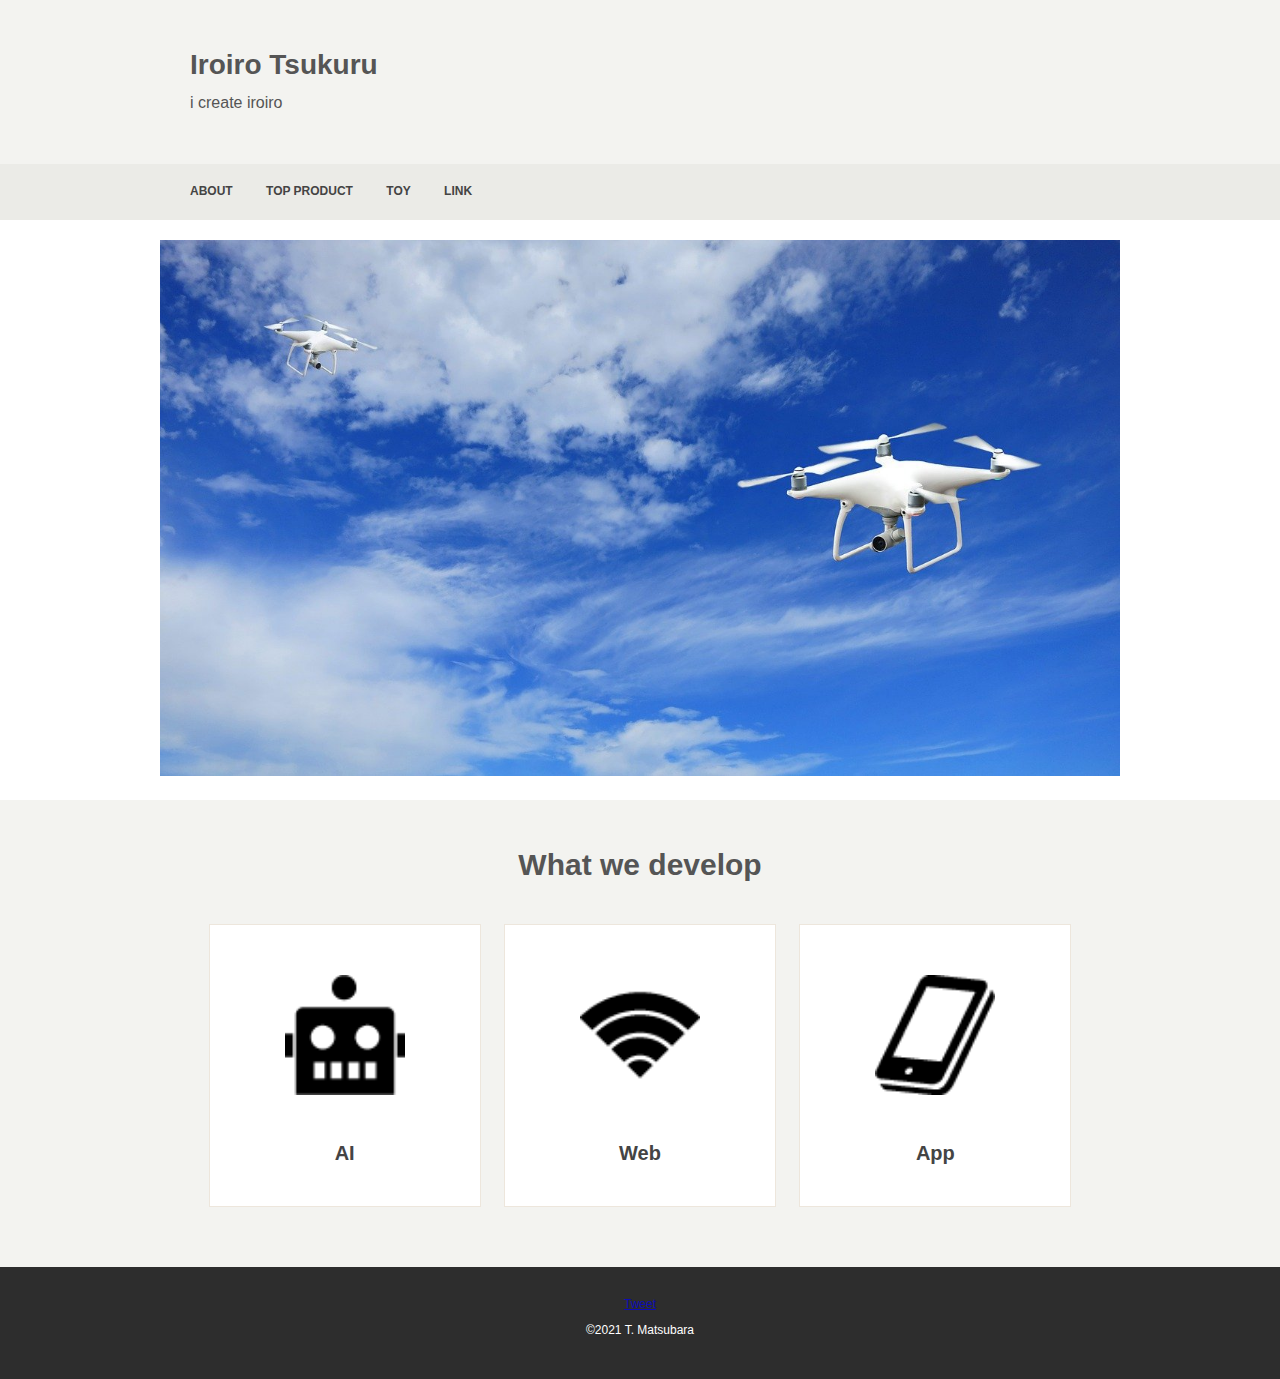
<file: index.html>
<!DOCTYPE html>

<html>

    <head>
        <meta charset="utf-8">
        <title>Iroiro Tsukuru</title>
        <meta name="description" content="色々作る部のポートフォリオサイト">
        <meta name="keywords" content="松原, ITエンジニア">
        <meta name="author" content="松原">
        <link rel="stylesheet" type="text/css" href="style.css" media="all">
        <script>
            window.twttr=(function(d,s,id){var js,fjs=d.getElementsByTagName(s)[0],t=window.twttr||{};if(d.getElementById(id))return;js=d.createElement(s);js.id=id;js.src="https://platform.twitter.com/widgets.js";fjs.parentNode.insertBefore(js,fjs);t._e=[];t.ready=function(f){t._e.push(f);};return t;}(document,"script","twitter-wjs"));
        </script>
    </head>

<body>
    <hader>
        <br>
        <h1><br><a href="./index.html">Iroiro Tsukuru</a></h1>
        <h2>i create iroiro</h2>
        <nav>
            <ul>
                <li><a href="./about.html">ABOUT</a></li>
                <li><a href="./topproduct.html">TOP PRODUCT</a></li>
                <!--そのうち追加
                    <li><a href="./product.html">PRODUCT</a></li>
                    <li><a href="./learn.html">LEARN</a></li>
                -->
                <li><a href="./toy.html">TOY</a></li>
                <li><a href="./link.html">LINK</a></li>
                <!--<li><a href="#">CONTACT</a></li>-->
            </ul>
        </nav>
    </hader>

    <div>
        <img src="images/main_img.jpg" alt="メインビジュアル">
    </div>

    <div>
        <h3>What we develop</h3>
        <ul>
            <li><a><img src="images/icon_ai.png" alt="AIカテゴリの説明"><br>AI</a></li>
            <li><a><img src="images/icon_web.png" alt="Webカテゴリの説明"><br>Web</a></li>
            <li><a><img src="images/icon_app.png" alt="Appカテゴリの説明"><br>App</a></li>
        </ul>

    </div>

    <footer>
        <ul>
            <a class="twitter-share-button" href="https://twitter.com/share" data-dnt="true"
            data-text="Iroiro Tsukuru; "
            >Tweet</a>
        </ul>
        <p>&copy;2021 T. Matsubara</p>
    </footer>


</body>




</html>
</file>
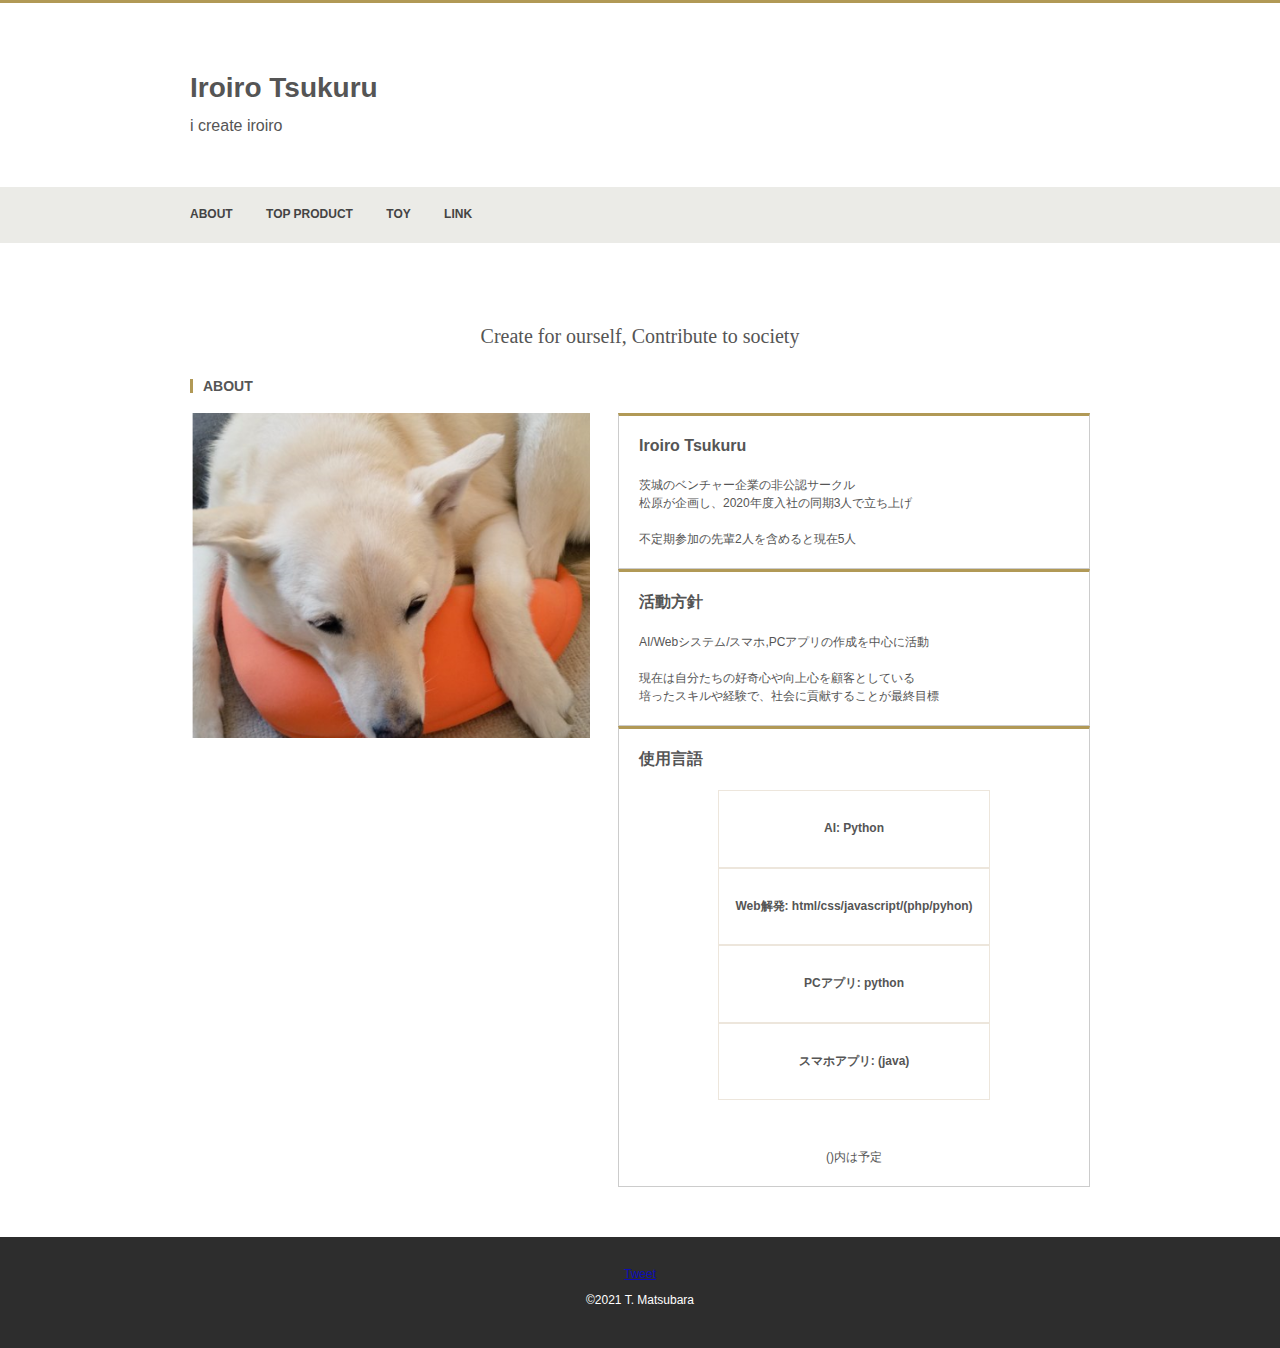
<file: about.html>
<!DOCTYPE html>
<html>
    <head>
        <meta charset="utf-8">
        <title>ABOUT | Iroiro Tsukuru</title>
        <meta name="description" content="色々作る部のポートフォリオサイト">
        <meta name="keywords" content="松原, ITエンジニア">
        <meta name="author" content="松原">
        <link rel="stylesheet" type="text/css" href="style.css" media="all">
        <script>
            window.twttr=(function(d,s,id){var js,fjs=d.getElementsByTagName(s)[0],t=window.twttr||{};if(d.getElementById(id))return;js=d.createElement(s);js.id=id;js.src="https://platform.twitter.com/widgets.js";fjs.parentNode.insertBefore(js,fjs);t._e=[];t.ready=function(f){t._e.push(f);};return t;}(document,"script","twitter-wjs"));
        </script>
    </head>

    <body>

        <!-- ここからheader -->
        <header>
            <br>
        <h1><br><a href="./index.html">Iroiro Tsukuru</a></h1>
        <h2>i create iroiro</h2>
            <nav>
                <ul>
                    <li><a href="./about.html">ABOUT</a></li>
                    <li><a href="./topproduct.html">TOP PRODUCT</a></li>
                    <!--そのうち追加
                        <li><a href="./product.html">PRODUCT</a></li>
                        <li><a href="./learn.html">LEARN</a></li>
                    -->
                    <li><a href="./toy.html">TOY</a></li>
                    <li><a href="./link.html">LINK</a></li>
                    <!--<li><a href="#">CONTACT</a></li>-->
                </ul>
            </nav>
        </header>
        <!-- ここまでheader -->


        <!-- ここからコンテンツ -->
        <div id="about">
            <section>

                <p id="catch-copy">Create for ourself, Contribute to society</p>


                <h1>ABOUT</h1>

                
                <img src="images/me.PNG" alt="私の写真">
                <div id="description">
                    <h2>Iroiro Tsukuru</h2>
                    <p>
                        茨城のベンチャー企業の非公認サークル<br>
                        松原が企画し、2020年度入社の同期3人で立ち上げ<br><br>
                        不定期参加の先輩2人を含めると現在5人<br>
                    </p>
                </div>
                <div id="description">
                    <h2>活動方針</h2>
                    <p>
                        AI/Webシステム/スマホ,PCアプリの作成を中心に活動<br>
                        <br>

                        現在は自分たちの好奇心や向上心を顧客としている<br>
                        培ったスキルや経験で、社会に貢献することが最終目標
                    </p>
                </div>
                <div id="description">
                    <h2>使用言語</h2>
                    <p>
                        <ul id="use-lang">
                            <li>AI:      Python</li>
                            <li>Web解発: html/css/javascript/(php/pyhon) </li>
                            <li>PCアプリ: python </li>
                            <li>スマホアプリ: (java) </li>
                        </ul>
                        ()内は予定

                    </p>
                </div>
            

            </section>

        </div><!--about-->
        <!-- ここまでコンテンツ -->


        <footer>
            <ul>
                <a class="twitter-share-button" href="https://twitter.com/share" data-dnt="true"
                data-text="Iroiro Tsukuru; "
                >Tweet</a>
            </ul>
            
            <p>&copy;2021 T. Matsubara</p>
        </footer>




    </body>
</html>
</file>
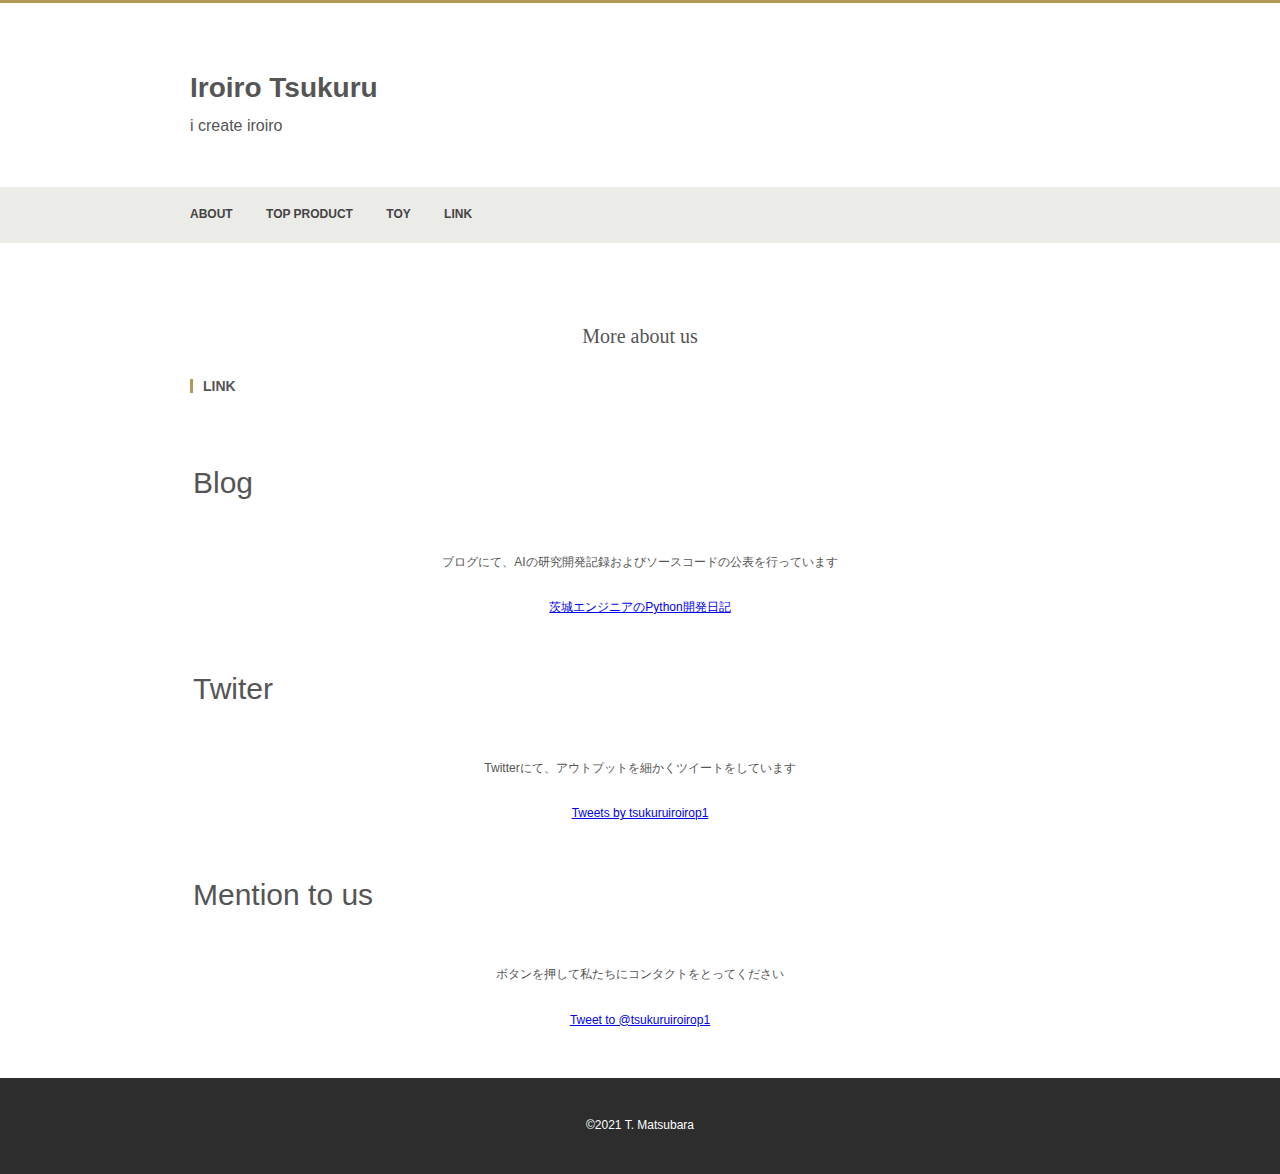
<file: link.html>
<!DOCTYPE html>
<html>
    <head>
        <meta charset="utf-8">
        <title>LINK | Iroiro Tsukuru</title>
        <meta name="description" content="色々作る部のポートフォリオサイト">
        <meta name="keywords" content="松原, ITエンジニア">
        <meta name="author" content="松原">
        <link rel="stylesheet" type="text/css" href="style.css" media="all">
        <script>
            window.twttr=(function(d,s,id){var js,fjs=d.getElementsByTagName(s)[0],t=window.twttr||{};if(d.getElementById(id))return;js=d.createElement(s);js.id=id;js.src="https://platform.twitter.com/widgets.js";fjs.parentNode.insertBefore(js,fjs);t._e=[];t.ready=function(f){t._e.push(f);};return t;}(document,"script","twitter-wjs"));
        </script>
    </head>

    <body>

        <!-- ここからheader -->
        <header>
            <br>
        <h1><br><a href="./index.html">Iroiro Tsukuru</a></h1>
        <h2>i create iroiro</h2>
            <nav>
                <ul>
                    <li><a href="./about.html">ABOUT</a></li>
                    <li><a href="./topproduct.html">TOP PRODUCT</a></li>
                    <!--そのうち追加
                        <li><a href="./product.html">PRODUCT</a></li>
                        <li><a href="./learn.html">LEARN</a></li>
                    -->
                    <li><a href="./toy.html">TOY</a></li>
                    <li><a href="./link.html">LINK</a></li>
                    <!--<li><a href="#">CONTACT</a></li>-->
                </ul>
            </nav>
        </header>
        <!-- ここまでheader -->


        <!-- ここからコンテンツ -->
        <div id="link">
            <section>


                <p id="catch-copy">More about us</p>

                <h1>LINK</h1>


                <h2>Blog</h2>
                <p>ブログにて、AIの研究開発記録およびソースコードの公表を行っています</p>
                <a href="https://tottorisnow33.hatenablog.com/">茨城エンジニアのPython開発日記</a>

                <h2>Twiter</h2>
                <p>Twitterにて、アウトプットを細かくツイートをしています</p>
                <a class="twitter-timeline" data-lang="ja" data-width="400" data-height="600" href="https://twitter.com/tsukuruiroirop1?ref_src=twsrc%5Etfw">Tweets by tsukuruiroirop1</a> <script async src="https://platform.twitter.com/widgets.js" charset="utf-8"></script>

                <h2>Mention to us</h2>
                <p>ボタンを押して私たちにコンタクトをとってください</p>
                <a href="https://twitter.com/intent/tweet?screen_name=tsukuruiroirop1&ref_src=twsrc%5Etfw" class="twitter-mention-button" data-size="large" data-text="ポートフォリオサイト経由の連絡:" data-lang="ja" data-show-count="false">Tweet to @tsukuruiroirop1</a><script async src="https://platform.twitter.com/widgets.js" charset="utf-8"></script>
                
                <!--
                <img src="images/toptech_key.PNG" alt="私の写真">
                -->


            </section>

        </div><!--about-->
        <!-- ここまでコンテンツ -->


        <!-- ここからフッター -->
        <footer>
            <ul>
                <li>
                <a class="twitter-share-button" href="https://twitter.com/share" data-dnt="true"
                data-text="Iroiro Tsukuru"></a>
                </li>

    
            </ul>
            <p>&copy;2021 T. Matsubara</p>
        </footer>
        <!-- ここまでフッター -->




    </body>
</html>
</file>
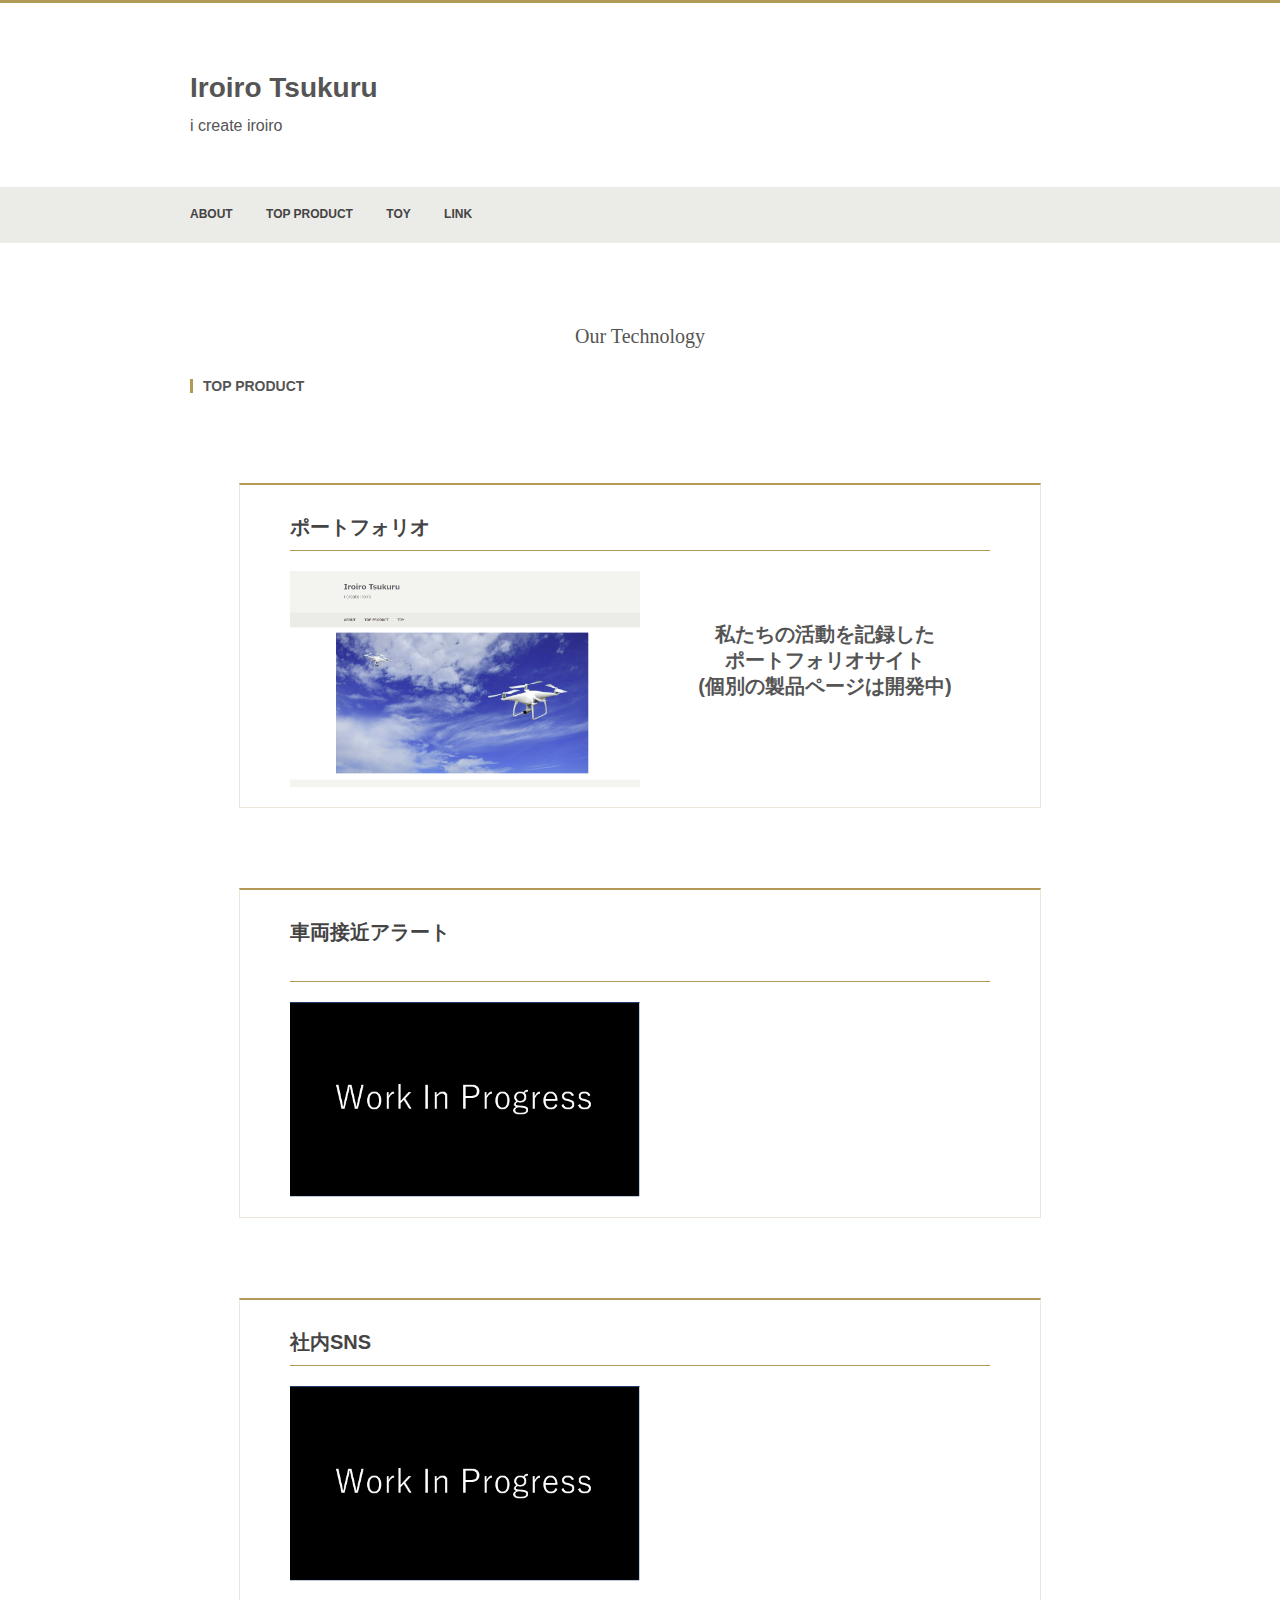
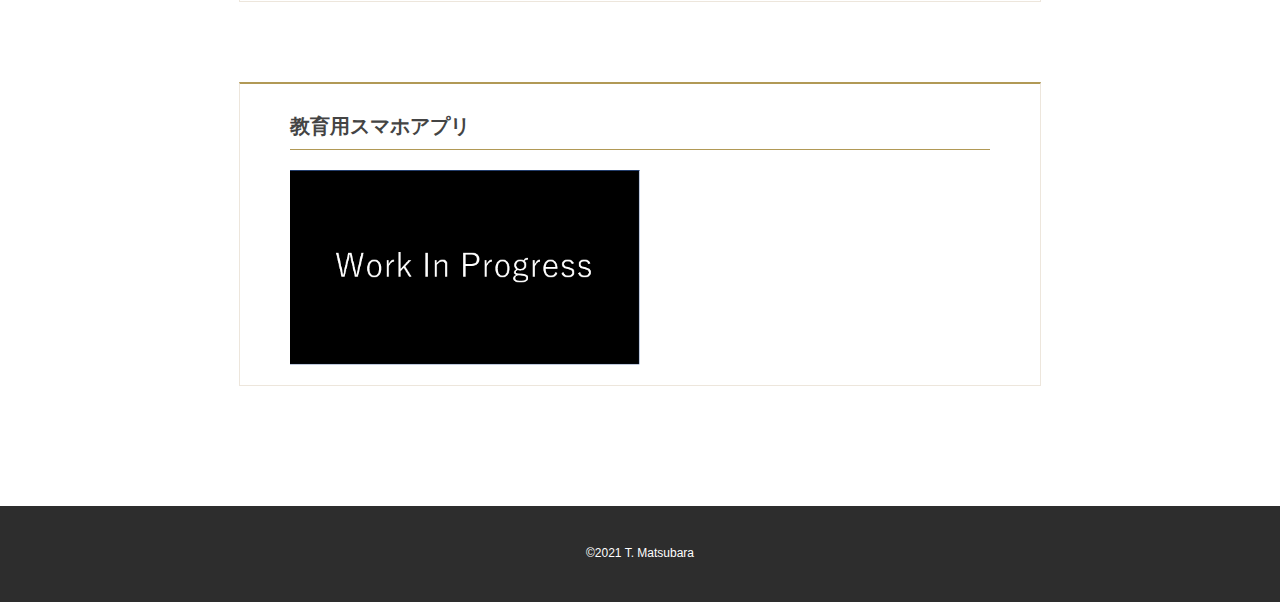
<file: topproduct.html>
<!DOCTYPE html>
<html>
    <head>
        <meta charset="utf-8">
        <title>TOP PRODUCT | Iroiro Tsukuru</title>
        <meta name="description" content="色々作る部のポートフォリオサイト">
        <meta name="keywords" content="松原, ITエンジニア">
        <meta name="author" content="松原">
        <link rel="stylesheet" type="text/css" href="style.css" media="all">
        <script>
            window.twttr=(function(d,s,id){var js,fjs=d.getElementsByTagName(s)[0],t=window.twttr||{};if(d.getElementById(id))return;js=d.createElement(s);js.id=id;js.src="https://platform.twitter.com/widgets.js";fjs.parentNode.insertBefore(js,fjs);t._e=[];t.ready=function(f){t._e.push(f);};return t;}(document,"script","twitter-wjs"));
        </script>
    </head>

    <body>

        <!-- ここからheader -->
        <header>
            <br>
        <h1><br><a href="./index.html">Iroiro Tsukuru</a></h1>
        <h2>i create iroiro</h2>
            <nav>
                <ul>
                    <li><a href="./about.html">ABOUT</a></li>
                    <li><a href="./topproduct.html">TOP PRODUCT</a></li>
                    <!--そのうち追加
                        <li><a href="./product.html">PRODUCT</a></li>
                        <li><a href="./learn.html">LEARN</a></li>
                    -->
                    <li><a href="./toy.html">TOY</a></li>
                    <li><a href="./link.html">LINK</a></li>
                    <!--<li><a href="#">CONTACT</a></li>-->
                </ul>
            </nav>
        </header>
        <!-- ここまでheader -->


        <!-- ここからコンテンツ -->
        <div id="topproduct">
            <section>

                <p id="catch-copy">Our  Technology</p>


                <h1>TOP PRODUCT</h1>

                <nav>
                    <ul>

                        <li><a href="#" id= "product_title"><h4>ポートフォリオ</h4></a>
                            <hr><a href="#" id="pro_img"><img src="images/top_product_1.png" alt="トッププロダクトのWeb項目"></a>
                            <p>私たちの活動を記録した<br>
                                ポートフォリオサイト<br>
                                (個別の製品ページは開発中)
                            </p>
                        </li>
                        <li><a href="#" id = "product_title"><h4>車両接近アラート</h4></a><br>
                            <hr><a href="#" id="pro_img"><img src="images/wip.PNG" alt="トッププロダクトのAI項目"></a></li>



                        <li><a href="#" id= "product_title"><h4>社内SNS</h4></a>
                            <hr><a href="#" id ="pro_img"><img src="images/wip.PNG" alt="トッププロダクトのPCアプリ項目"></a></li>

                        <li><a href="#" id= "product_title"><h4>教育用スマホアプリ</h4></a>
                            <hr><a href="#" id ="pro_img"><img src="images/wip.PNG" alt="トッププロダクトのスマホアプリ項目"></a></li>
                    </ul>
                </nav>


            </section>

        </div><!--about-->
        <!-- ここまでコンテンツ -->












        <!-- ここからフッター -->
        <footer>
            <ul>
                <li>
                <a class="twitter-share-button" href="https://twitter.com/share" data-dnt="true"
                data-text="Iroiro Tsukuru"></a>
                </li>
    
            </ul>
            <p>&copy;2021 T. Matsubara</p>
        </footer>
        <!-- ここまでフッター -->




    </body>
</html>
</file>
<file: style.css>
*{ margin: 0; padding: 0; }

/*********************/
/* 共通部分(body)     */
/*********************/
body {
	font-family: "ヒラギノ角ゴ Pro W3","Hiragino Kaku Gothic Pro","メイリオ",Meiryo,Osaka,"ＭＳ Ｐゴシック","MS PGothic",sans-serif;
	font-size: 12px;
	color: #555;
	line-height: 1.3;
	background-color: #F3F3F0;
}

/*********************/
/* 共通部分(ヘッダー) */
/*********************/
header {
	background-color: white;
	border-top: 3px solid #B19956;
	padding: 20px 0 0 0;
}

/*********************/
/* 共通部分(フッター) */
/*********************/

footer {
	clear: both;
	text-align: center;
	background-color: #2D2D2D;
	color: #fff;
	padding: 30px 0;
	font-size: 12px;
}


footer ul{
	margin: 0px;
	background-color: #2D2D2D;
	opacity: 0.7;
}

footer ul li {
	display: inline;
	line-height: 0;
	
}

footer ul li a {
	vertical-align: top;
}


footer p{
	margin: 10px;
	padding: 0px;
}



h1, h2 {
	width: 900px;
	margin: 0 auto;
}

h1 a {
	color: #555;
	text-decoration: none;
	font-size: 28px;
	font-weight: 900;
	display: block;
}
h1 a:hover {
	color: #333;
}

h2 {
	color: #555;
	font-size: 16px;
	padding: 10px 0 20px 0;
	font-weight: 100;
}

nav {
	background-color: #EBEBE7;
	margin: 30px 0 0 0;
}
nav ul {
	width: 900px;
	margin: 0 auto;
}
nav ul li {
	list-style: none;
	display: inline-block;
}
nav ul li a {
	font-size: 12px;
	text-decoration: none;
	margin: 0 30px 0 0;
	display: block;
	padding: 20px 0;
	font-weight: 900;
	color: #444;
}
nav ul li a:hover {
	color: #B19956;
}


div {
	text-align: center;
}

body div:nth-child(2) {
	background-color: #FFFFFF;
}

div img {
	width: 960px;
	padding: 20px 0;

}

div p {
	text-align: center;
	padding: 30px 0;
	background-color: #FFFFFF;
}


div h3 {
	text-align: center;
	margin: 45px 0 30px 0;
	padding: 0 20px;
	font-size: 30px;
}


div ul {
	max-width: 900px;
	margin: 0 auto 50px auto;
	list-style: none;
}
div ul li {
	width: 240px;
	padding: 30px 15px;
	margin: 10px;
	display: inline-block;
	background-color: #fff;
	border: 1px solid #EDE6DC;
	text-align: center;
	font-weight: 900;
	font-size: 20px;
}

div ul li img {
	width: 50%;
}
div ul li a {
	text-decoration: none;
	color: #444;
	line-height: 45px;
	display: block;
}
div ul li a:hover {
	color: #B19956;
}




/* ==================
	Aboutページ用css
================== */
div#about {

}

/* micro clearfix */
div#about section:before,
div#about section:after {
    content: " ";
    display: table;
}
div#about section:after {clear: both;}
div#about section {*zoom: 1;}

div section {
	margin: 0px auto;
	width: 900px;
	padding: 50px 0;
}

div section h1,
table caption {
	font-size: 14px;
	border-left: 3px solid #B19956;
	line-height: 1;
	padding: 0 0 0 10px;
	margin: 0 0 20px 0;
	text-align: left;
	font-weight: 900;
}
div section img {
	width: 400px;
	display: block;
	margin: 0 20px 0 0;
	float: left;
	padding: 0;
}
div section div {
	display: block;
	width: 430px;
	padding: 20px;
	float: right;
	border-right: 1px solid #ccc;
	border-left: 1px solid #ccc;
	border-bottom: 1px solid #ccc;
	border-top: 3px solid #B19956;
}
div section div h2 {
	width: 400px;
	margin: 0 0 20px 0;
	padding: 0;
	font-size: 16px;
	font-weight: 900;
	text-align: left;
}
div section div p {
	widows: 400px;
	font-size: 12px;
	text-align: left;
	padding: 0;
	line-height: 18px;
}

ul#use-lang li {
	list-style:  none;      /* デフォルトのアイコンを消す */
    margin:  0;             /* デフォルト指定上書き */
	padding: 1;             /* デフォルト指定上書き */
 	font-size: 12px
}

p#catch-copy {
	font-family: 'Homemade Apple', cursive;
	font-size: 20px;
}




/* ==================
	Aboutページーーテーブル用css
================== */
#skill {
	clear: both;
	width: 900px;
	margin: 0px auto;
	padding: 30px 0;
}


table {
	text-align: left;
	width: 900px;
	margin: 30px auto;
}
table tr {
	font-size: 13px;
}
tbody {
	background-color: #fff;
	margin: 0;
}
thead {
	background-color: #2D2D2D;
	color: #fff!important;
	margin: 0;
}
thead tr th {
	background-color: #2D2D2D;
	color: #fff!important;
	font-size: 15px;
	padding: 5px;
	margin: 0;
}
table tr th {
	padding: 5px;
}
table tr td {
	padding: 5px;
	color: #666666;
}

table tr:nth-child(2n) {
	background-color: #E2E1DE;
}

tfoot tr td {
	text-decoration: underline;
	font-size: 12px;
	font-style: italic;
	color: #b8b8b8;
	padding: 0;
}



/* ==================
	top productページ用css
================== */

div#topproduct {

}

div#topproduct section nav {
	/*background-color: #EBEBE7;*/
	background-color: white;
	margin: 80px 0 0 0;
}

div#topproduct section nav ul {
	width: 900px;
	margin: 0 auto;
}
div#topproduct section nav ul li {

	border-top: 2px solid #B19956;
	width: 700px;
	list-style: none;
	display: inline-block;
	padding: 20px 50px;
	margin-bottom: 70px;
}
div#topproduct section nav ul li a#pro_img {
	font-size: 12px;
	text-decoration: none;
	margin: 0 0 0 0;
	display: block;
	padding: 20px 0;
	font-weight: 900;
	color: #444;
}
div#topproduct section nav ul li a#product_title {
	font-size: 12px;
	text-decoration: none;
	margin: 0 0 0 0;
	display: block;
	padding: 0px 0;
	font-weight: 900;
	color: #444;
}

div#topproduct section nav ul li a h4
{
	width: 650px;
	font-size: 20px;
	margin: 0px 0px 0px 0px;
	text-align: left;
}

div#topproduct section nav ul li hr {
	border-width: 1px 0px 0px 0px; /* 太さ */
	width: 700px;
	border-style: solid; /* 線種 */
	border-color: #B19956; 
	margin-left: 0;

 }


/* ==================
	toyページ用css
================== */
div#toy {

}

div#toy section nav {
	/*background-color: #EBEBE7;*/
	background-color: white;
	margin: 80px 0 0 0;
}

div#toy section nav ul {
	width: 900px;
	margin: 0 auto;
}

div#toy section nav ul li {

	border-top: 2px solid #B19956;
	width: 800px;
	list-style: none;
	display: inline-block;
	padding: 20px 50px;
	margin-bottom: 70px;
	text-align: left;
}

div#toy section nav ul li video {
	font-size: 12px;
	width: 350px;
	height: 200px;

	background-color: black;

	text-decoration: none;
	margin: 20px;
	display: block;
	padding: 20px 0;
	font-weight: 900;
	color: #444;
}

div#toy section nav ul li h4
{
	width: 650px;
	font-size: 20px;
	margin: 0px 0px 0px 0px;
	text-align: left;
}


div#toy section nav ul li p
{
	width: 700px;
	font-size: 13px;
	margin: 0px;
	padding: 2px;
	text-align: left;
}


/* ==================
	linkページ用css
================== */
div#link {

}


div#link section h2{

	width: 700px;
	font-size: 30px;
	margin: 3px;
	padding-top: 50px;
	text-align: left;

}
</file>
